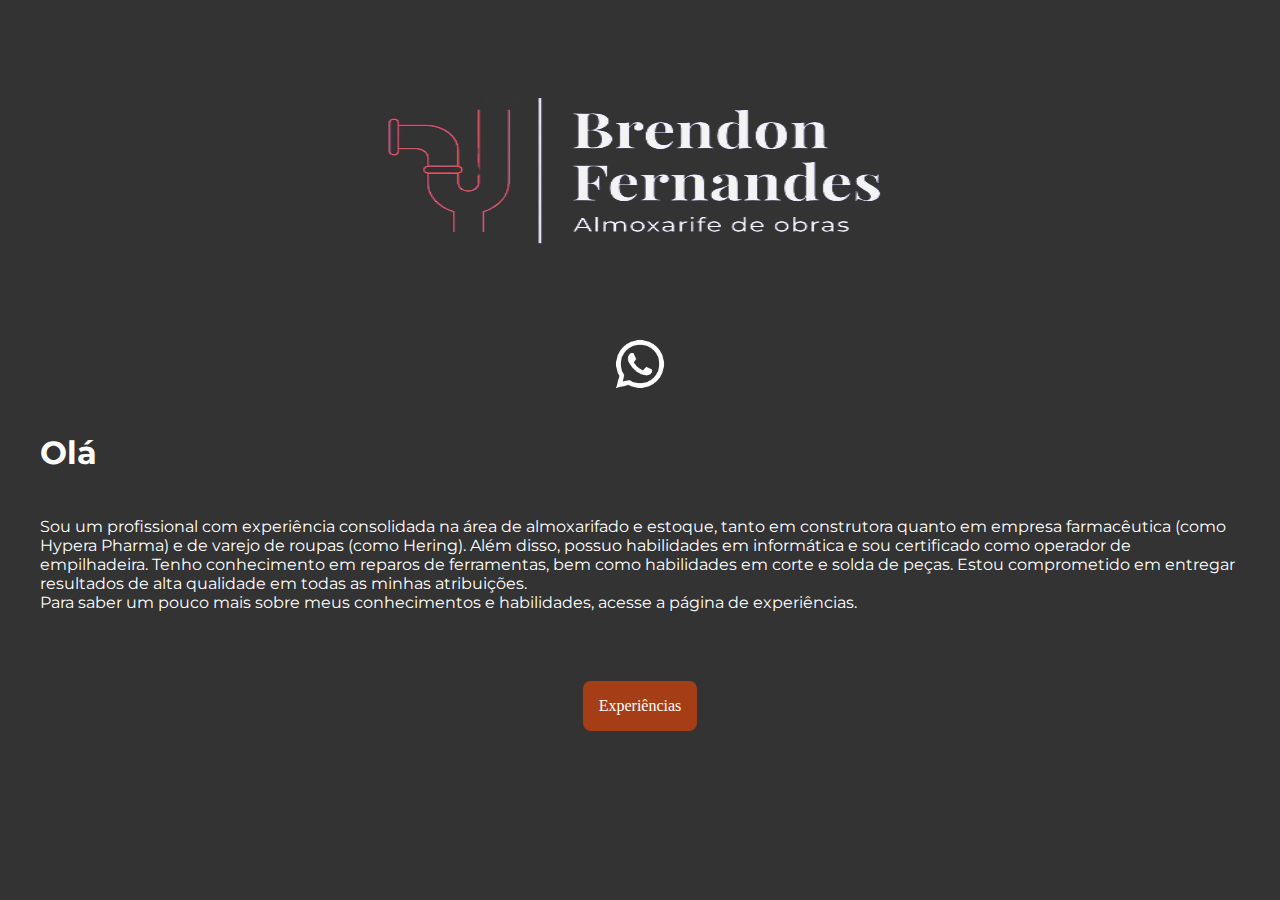
<file: index.html>
<!DOCTYPE html>
<html lang="pt-br">

<head>
    <meta charset="UTF-8">
    <meta name="viewport" content="width=device-width, initial-scale=1.0">
    <title>Brendon Fernandes</title>
    <link rel="stylesheet" type="text/css" href="src/css/style.css" media="screen" />
    <link rel="preconnect" href="https://fonts.googleapis.com">
    <link rel="preconnect" href="https://fonts.gstatic.com" crossorigin>
    <link href="https://fonts.googleapis.com/css2?family=Montserrat:ital,wght@0,100..900;1,100..900&display=swap"
        rel="stylesheet">
</head>

<body>
    <div class="container">
        <div id="primeira-metade">
            <img class="logo" src="src/image/Brendon-removebg-preview.png"
                alt="Logo: Brendon Fernandes almoxarife de obras">
            <div class="alinhando-whapp">

                <div class="link_para_whatsapp">
                    <a
                        href="https://api.whatsapp.com/send?phone=5562981864105&text=Vi%20seu%20curr%C3%ADculo%20quero%20marcar%20uma%20entrevista%20para%20dia:%20%20">
                        <img src="src/image/icone_whatsapp-removebg-preview.png" alt="link para whatsapp">
                    </a>
                </div>
            </div>
        </div>
        <div class="segunda-metade">
            <div class="apresentacao">

                <h1>Olá</h1>
                <p>
                    Sou um profissional com experiência consolidada na área de almoxarifado e estoque, tanto em
                    construtora quanto em empresa farmacêutica (como Hypera Pharma) e de varejo de roupas (como Hering).
                    Além disso, possuo habilidades em informática e sou certificado como operador de empilhadeira. Tenho
                    conhecimento em reparos de ferramentas, bem como habilidades em corte e solda de peças. Estou
                    comprometido em entregar resultados de alta qualidade em todas as minhas atribuições.
                    <br>
                    Para saber um pouco mais sobre meus conhecimentos e habilidades, acesse a página de experiências.
                </p>

                <div class="acesso1">
                    <a href="experiencias.html"> Experiências</a>
                </div>
            </div>
        </div>
    </div>


    </div>

</body>

</html>
</file>
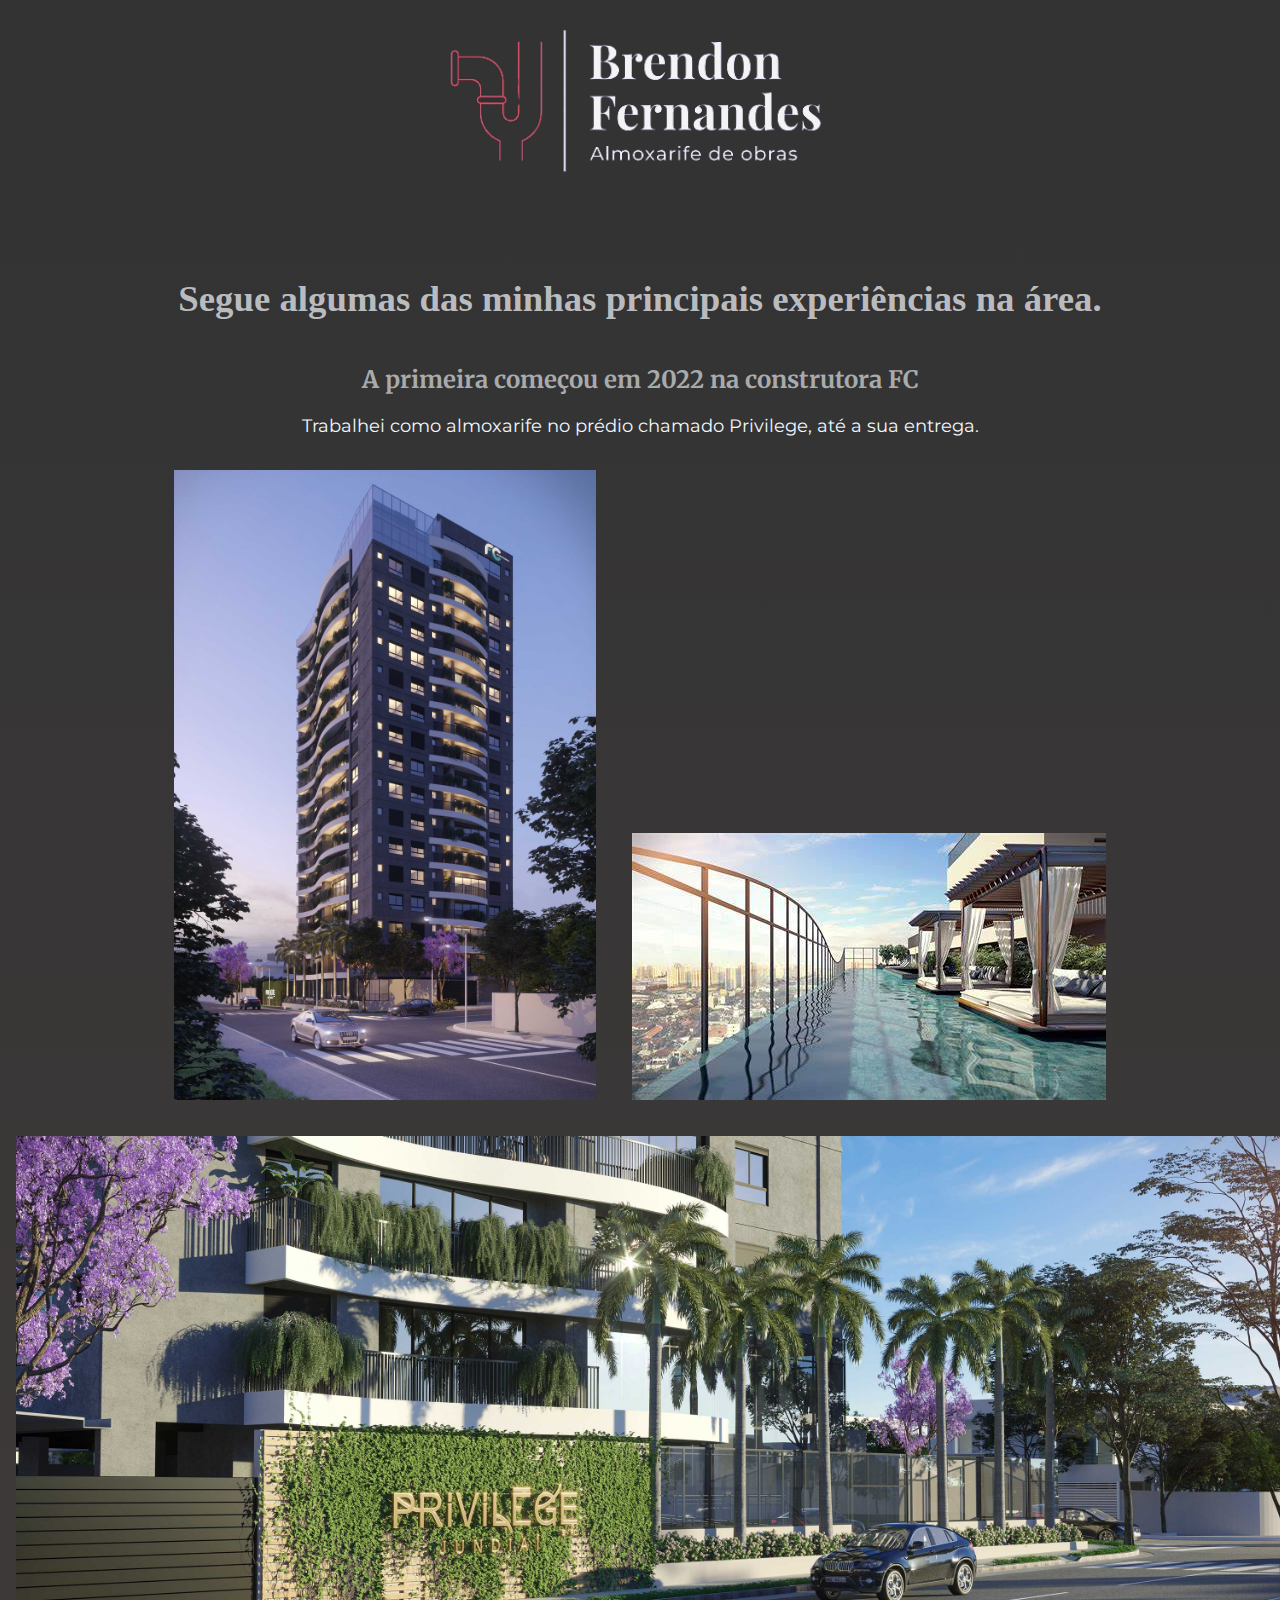
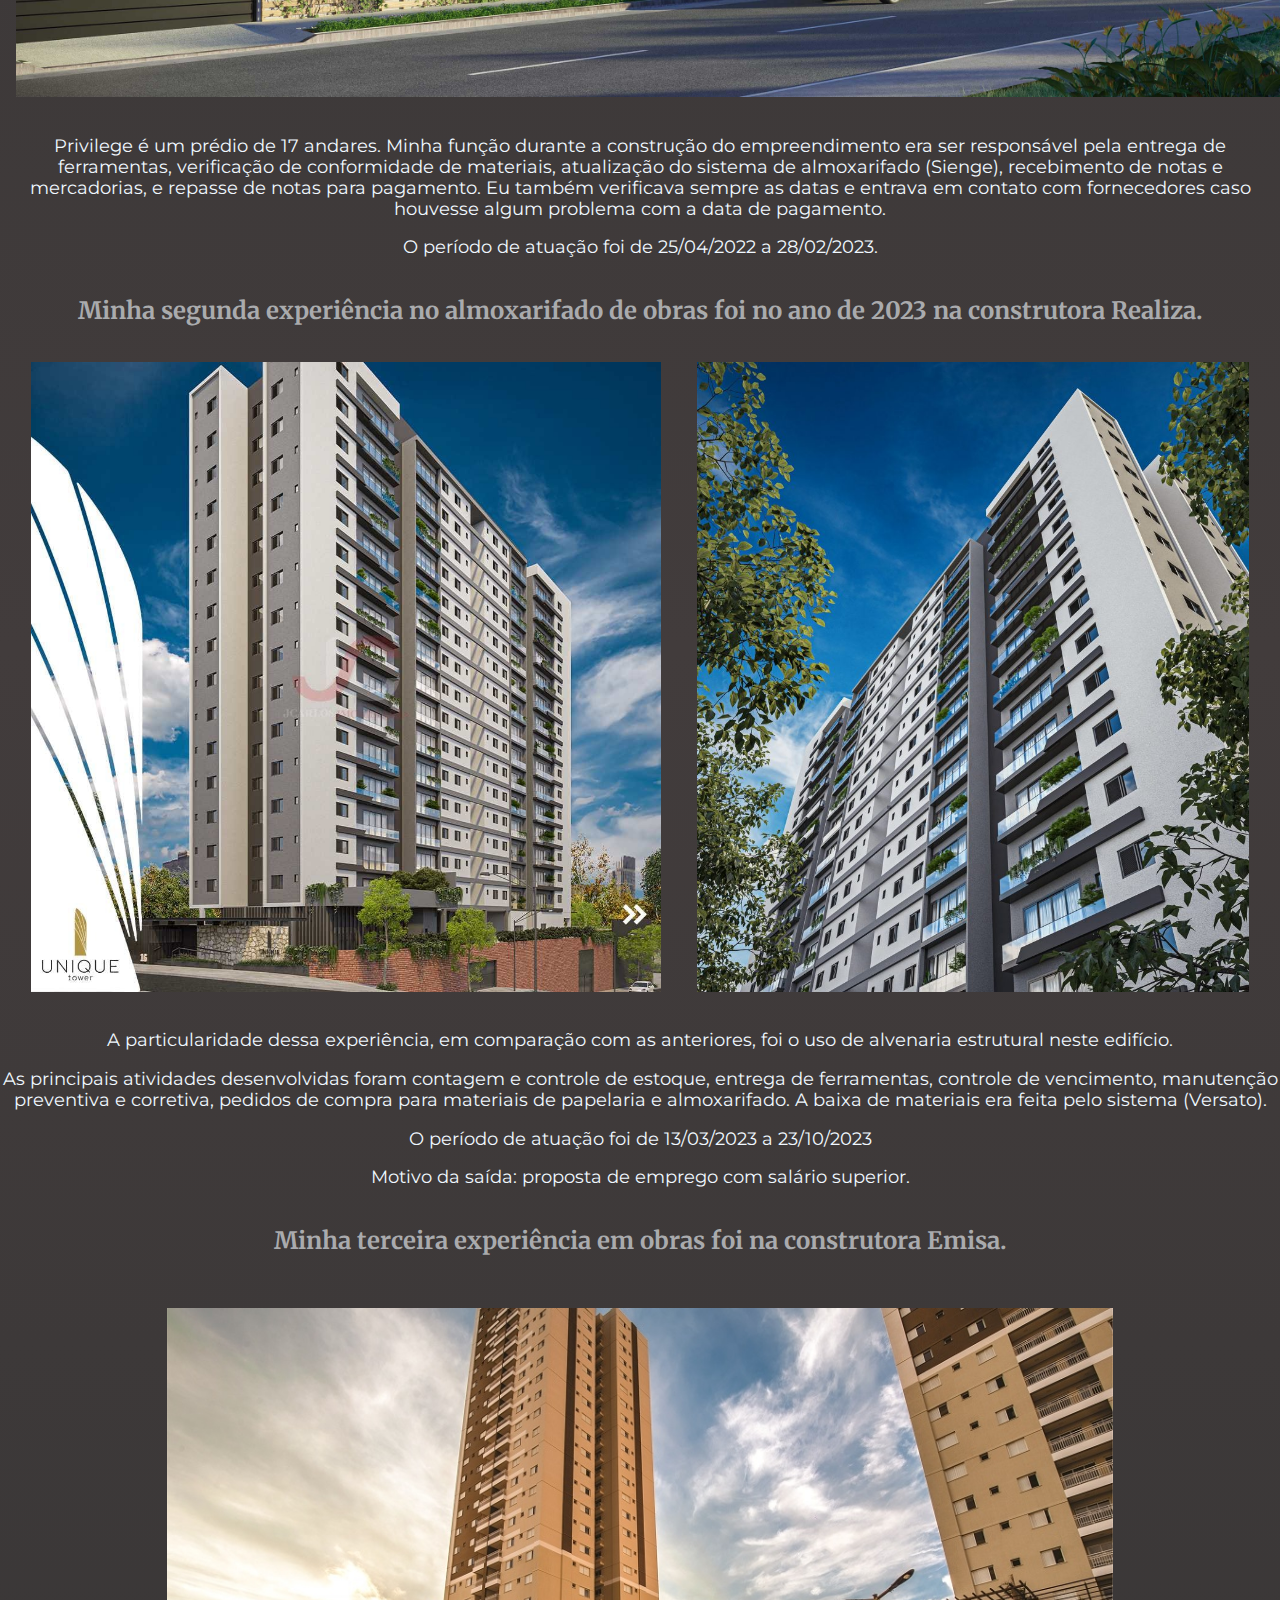
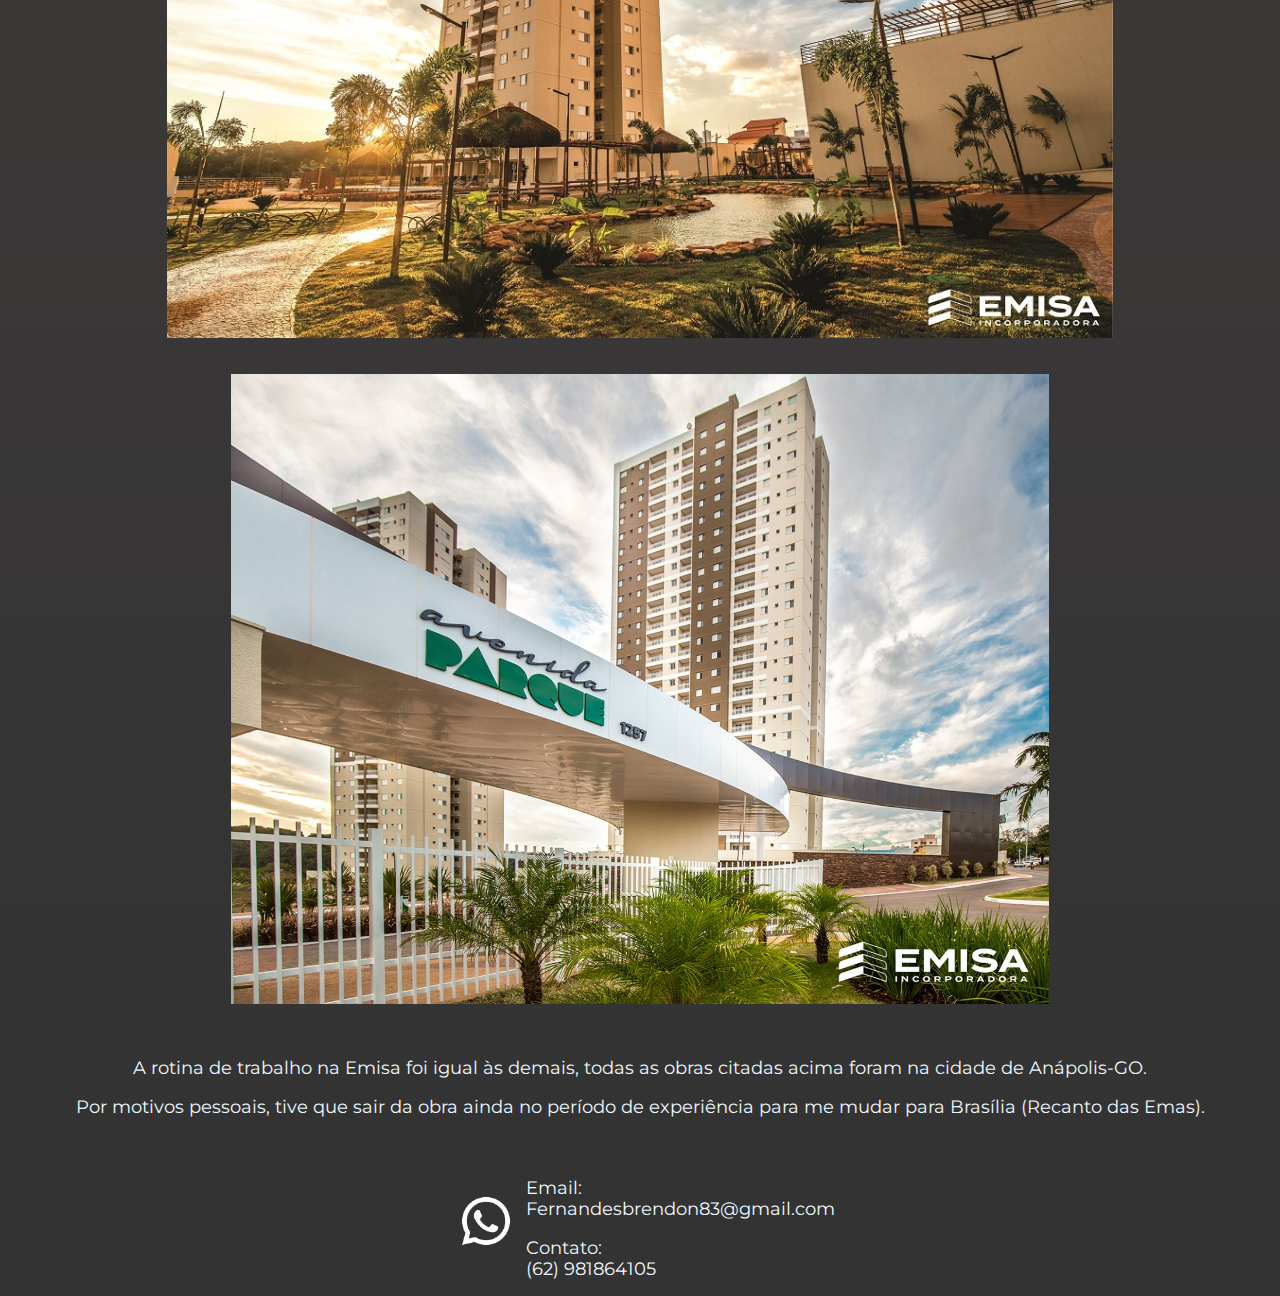
<file: experiencias.html>
<!DOCTYPE html>
<html lang="pt-br">

<head>
    <meta charset="UTF-8">
    <meta name="viewport" content="width=device-width, initial-scale=1.0">
    <title>Experiências do Brendon</title>
    <link rel="preconnect" href="https://fonts.googleapis.com">
    <link rel="preconnect" href="https://fonts.gstatic.com" crossorigin>
    <link href="https://fonts.googleapis.com/css2?family=Montserrat:ital,wght@0,100..900;1,100..900&display=swap"
        rel="stylesheet">
    <link rel="preconnect" href="https://fonts.googleapis.com">
    <link rel="preconnect" href="https://fonts.gstatic.com" crossorigin>
    <link
        href="https://fonts.googleapis.com/css2?family=Merriweather:ital,wght@0,300;0,400;0,700;0,900;1,300;1,400;1,700;1,900&family=Montserrat:ital,wght@0,100..900;1,100..900&display=swap"
        rel="stylesheet">
    <link rel="stylesheet" type="text/css" href="src/css/experiencia.css" media="screen" />
</head>

<body>
    <div class="container">
        <div class="primeira-metade">
            <a href="index.html">
                <img src="src/image/Brendon-removebg-preview.png" alt="Logo: Brendon Fernandes almoxarife de obras">
            </a>
        </div>
    </div>
    <div class="spacing"></div>
    <div class="segunda-metade">
        <div class="apresentacao">
            <h1>Segue algumas das minhas principais experiências na área.
            </h1>
        </div>
        <div class="Fc_incorp">
            <h2>A primeira começou em 2022 na construtora FC</h2>
            <p>Trabalhei como almoxarife no prédio chamado Privilege, até a sua entrega.</p>
            <div class="demonstracao">
                <img class="privilege1" src="src/image/privilege.jpg">
                <img class="privilege2" src="src/image/peivilege 2.jpg">
                <img class="privilege3" src="src/image/Privilege 3.jpg" alt="">
            </div>
            <p>
                Privilege é um prédio de 17 andares. Minha função durante a construção do empreendimento era ser
                responsável pela entrega de ferramentas, verificação de conformidade de materiais, atualização do
                sistema de
                almoxarifado (Sienge), recebimento de notas e mercadorias, e repasse de notas para pagamento. Eu também
                verificava sempre as datas e entrava em contato com fornecedores caso houvesse algum problema com a data
                de pagamento.
            </p>
            <p>O período de atuação foi de 25/04/2022 a 28/02/2023.</p>

        </div>
        <div class="Realiza">
            <h2> Minha segunda experiência no almoxarifado de obras foi no ano de 2023 na construtora Realiza.</h2>
            <div class="demonstracao2">
                <img src="src/image/Unique Tower1.jpeg" alt="">
                <img src="src/image/Unique Tower2.jpeg" alt="">
            </div>
            <p>
                A particularidade dessa experiência, em comparação com as anteriores, foi o uso de alvenaria estrutural
                neste edifício.
            </p>
            <p>
                As principais atividades desenvolvidas foram contagem e controle de estoque, entrega de ferramentas,
                controle de vencimento, manutenção preventiva e corretiva, pedidos de compra para materiais de papelaria
                e almoxarifado. A baixa de materiais era feita pelo sistema (Versato).</p>
            <p>O período de atuação foi de 13/03/2023 a 23/10/2023</p>
            <p> Motivo da saída: proposta de emprego com salário superior.</p>
        </div>
        <div class="Emisa">
            <h2>Minha terceira experiência em obras foi na construtora Emisa.</h2>
            <div class="demonstracao3">
                <img src="src/image/Avenida.jpg">
                <img src="src/image/avenida2.jpg">
            </div>
            <p>A rotina de trabalho na Emisa foi igual às demais, todas as obras citadas acima foram na cidade de
                Anápolis-GO.</p>
            <p>Por motivos pessoais, tive que sair da obra ainda no período de experiência para me mudar para Brasília
                (Recanto das Emas).</p>
        </div>
    </div>
    <footer>
        <div class="link_para_whatsapp">
            <a
                href="https://api.whatsapp.com/send?phone=5562981864105&text=Vi%20seu%20curr%C3%ADculo%20quero%20marcar%20uma%20entrevista%20para%20dia:%20%20">
                <!-- Substitua "seu-link-whatsapp-aqui" pelo URL do WhatsApp desejado -->
                <img src="src/image/icone_whatsapp-removebg-preview.png" alt="link para whatsapp">
            </a>
            <div class="contato"> 
                <div class="email">
                    <p>Email: 
                        <br>
                        Fernandesbrendon83@gmail.com</p>
                </div>
                <div class="número">
                <p>Contato:
                    <br>
                    (62) 981864105</p>    
                </div>
            </div>
        </div>
    </footer>
</body>

</html>
</file>
<file: src/css/style.css>
body{
    height: 100%;
    margin: 0;
    background-color: #333;
    display: flex;
    justify-content: center;
}

:root {
    --gap: 3rem;
    --font-size-base: 1rem; 
}

#primeira-metade {
    display: flex;
    flex-direction: column;
    justify-content: center;
}

.logo  {
    height: 36vh;
    width: 70vh;
    margin: 0 auto;
}

.alinhando-whapp, a {
    display: flex;
    justify-content: center;
}

.link_para_whatsapp img {
    background-size: auto;
    width: 5rem;
    height: 5rem;
    margin-bottom: 0.5rem;
}
.container {
    max-width: 1200px;
    display: flex;
    flex-direction: column;
    justify-content: center;
}
.link_para_whatsapp h2 {
    color: white;
    text-align: center;
    font-size: 1rem; 
}


.apresentacao{
    max-width: 1200px;
}

.segunda-metade {
    display: flex;
    flex-direction: column;
    align-items: center;
}

.segunda-metade p, h1 {
    color: #fff;
    font-family: "Montserrat", sans-serif;
    margin-bottom: 5vh;
}

.acesso1 {
    width: 100%;
    display: flex;
    justify-content: center;
    margin-bottom: 1.5rem;
}
.acesso1 h1 {
    padding-bottom: 6vh ;
}

.acesso1 a {
    padding: 1rem;
    border-radius: 0.5rem;
    max-width: 15rem;
    border: none;
    background-color: #a53e16;
    cursor: pointer;
    font-size: 1rem; 
    font-family: 'EB Garamond', serif;
    text-decoration: none;
    color: #fff;
    margin-top: 1.5rem; 
}

.acesso1 a:hover {
    border: 1px solid #333;
    background: rgb(139, 208, 208);
}

@media (max-width: 768px) {
    .container {
        height: auto;
    }

    #primeira-metade,
    .segunda-metade {
        padding: var(--gap / 2);
    }
    .container  h1, p {
        display: flex;
        text-align: center;
        justify-content: center;
    }
    .logo {
        width: 70%; 
        height: auto;
        margin: 0 auto;
    }

    .link_para_whatsapp img {
        width: 4rem;
        height: 4rem;
        margin-bottom: 0.25rem;
    }

    .apresentacao {
        padding: 0 var(--gap / 2);
    }
    .acesso1 a {
        font-size: 1rem;
        max-width: 70%;
    }
}
</file>
<file: src/css/experiencia.css>
body {
    height: 100%;
    margin: 0;
    display: flex;
    flex-direction: column;
}
.merriweather-regular {
    font-family: "Merriweather", serif;
    font-weight: 100;
    font-style: normal;
}
h1 {
    font-size: 2.3rem;
    color: rgba(190, 192, 195, 0.986);
}
h2 {
    font-family: "Merriweather", serif;
    color: rgba(190, 192, 195, 0.852);
}
p {
    font-family: "Montserrat", sans-serif;
    font-size: 1.1rem;
    color: aliceblue;
}

.primeira-metade img{
    height: 35vh;
}
.spacing{
    padding-bottom: 18vh;
}

.primeira-metade{
    position: fixed;
    top: 0;
    left: 0;
    right: 0;
    height: 21vh;
    z-index: 1;
    width: 100%;
    background-color: #333;;
    flex-direction: column;
}
.container,
.primeira-metade,
.segunda-metade {
    flex: 1;
    text-align: center;
    display: flex;
    align-items: center;
    justify-content: center;
    width: 100%;
}

.segunda-metade img {
    display: flex;
    justify-content: center;
    max-width: 100%;
}

.link_para_whatsapp {
    padding-top: 25px;
}

.link_para_whatsapp img {
    background-size: auto;
    width: 80px;
    height: 80px;
    margin-bottom: 10px;
}

.link_para_whatsapp h2 {
    color: white;
}

.apresentacao {
    padding-top: 10vh;
}

.segunda-metade {
    flex-direction: column;
    align-items: center;
    background: linear-gradient(#333, rgb(66, 60, 60), #333);
    
}
.demonstracao img,
.demonstracao2 img,
.demonstracao3 img {
    background-size: cover;
    max-width: 100%;
    max-height: 70vh;
    padding: 1rem;
    margin: 0 auto; 
    display: inline-block; 
}

.demonstracao3 {
    padding: 1rem;
    text-align: center; 
}
footer {
    width: 100%;
    background-color: #333;
    display: flex;
    justify-content: center;
}
.link_para_whatsapp {
    display: flex;
    align-items: center;
    max-width: 1200px;
    
}

.link_para_whatsapp img {
    background-size: auto;
    width: 80px;
    height: 80px;
    margin-bottom: 10px;
}

@media (max-width: 768px) {


    .container img,
    .demonstracao img,
    .demonstracao2 img,
    .demonstracao3 img {
        width: 100%;
        padding: 0;
        height: auto;
        margin: 1rem 0;
    }


    p {
        font-size: 1.125rem; 
        line-height: 1.5;
    }

    .apresentacao {
        padding: 1.5rem;
    }

    .link_para_whatsapp {
        width: 100%;
        padding: 1.5rem; 
        box-sizing: border-box; 
    }

    .link_para_whatsapp h2 {
        text-align: center;
    }

    h1,
    h2 {
        margin-bottom: 1rem;
    }
}
</file>
